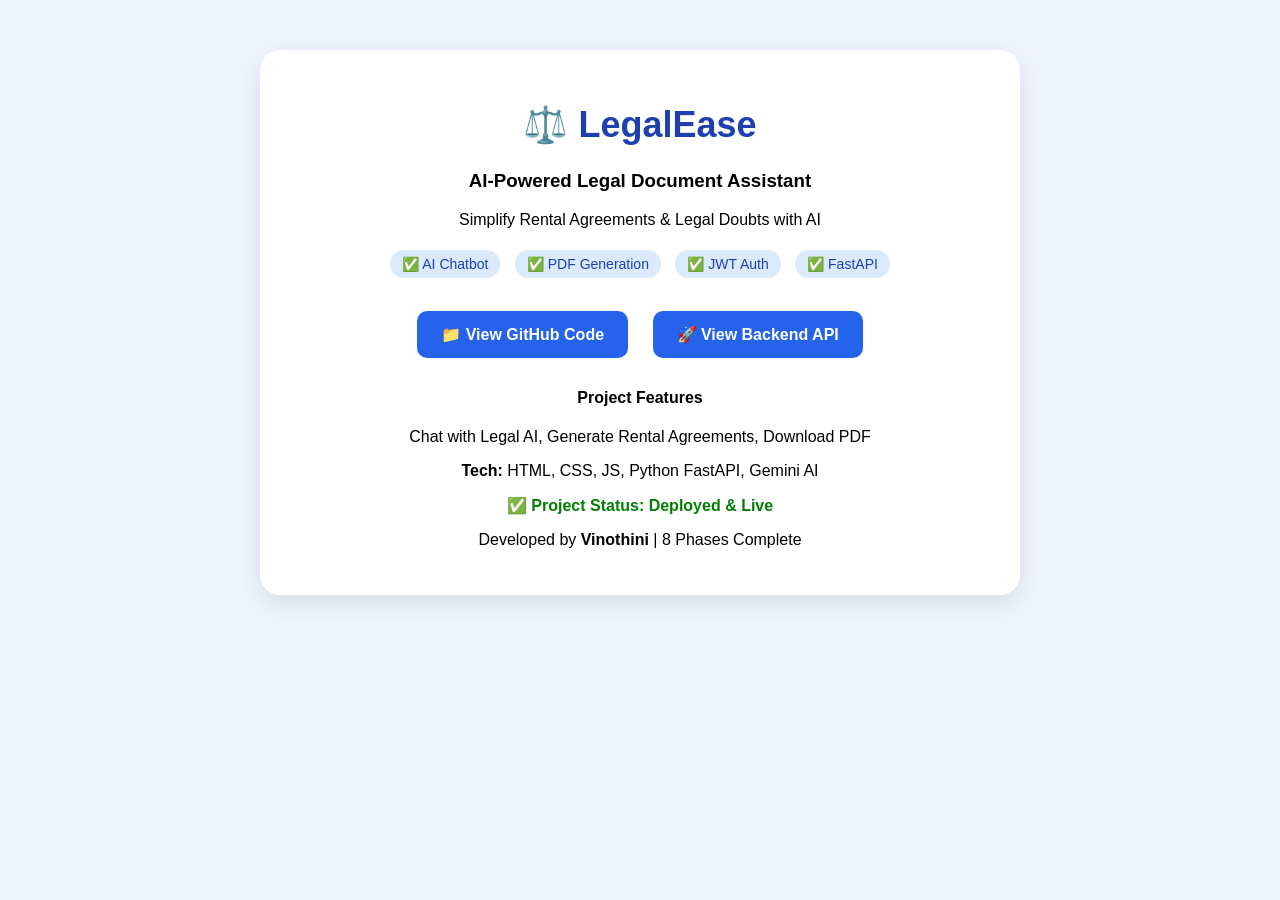
<file: index.html>
<!DOCTYPE html>
<html>
<head>
<title>LegalEase - AI Legal Assistant</title>
<meta name="viewport" content="width=device-width, initial-scale=1">
<style>
body{font-family:Arial;background:#f0f4ff;text-align:center;padding:20px;margin:0}
.card{background:white;padding:30px;border-radius:20px;box-shadow:0 8px 30px rgba(0,0,0,0.1);max-width:700px;margin:30px auto}
h1{color:#1e40af;font-size:36px} 
button{background:#2563eb;color:white;padding:14px 24px;border:none;border-radius:10px;margin:10px;cursor:pointer;font-size:16px;font-weight:bold}
a{color:white;text-decoration:none}
.badge{background:#dbeafe;color:#1e40af;padding:6px 12px;border-radius:20px;font-size:14px;margin:5px;display:inline-block}
</style>
</head>
<body>
<div class="card">
<h1>⚖️ LegalEase</h1>
<h3>AI-Powered Legal Document Assistant</h3>
<p>Simplify Rental Agreements & Legal Doubts with AI</p>
<span class="badge">✅ AI Chatbot</span>
<span class="badge">✅ PDF Generation</span>
<span class="badge">✅ JWT Auth</span>
<span class="badge">✅ FastAPI</span>
<br><br>
<button><a href="https://github.com/Vinothini777/legalese" target="_blank">📁 View GitHub Code</a></button>
<button><a href="https://legalese-api.onrender.com/docs" target="_blank">🚀 View Backend API</a></button>
<h4>Project Features</h4>
<p>Chat with Legal AI, Generate Rental Agreements, Download PDF</p>
<p><b>Tech:</b> HTML, CSS, JS, Python FastAPI, Gemini AI</p>
<p style="color:green"><b>✅ Project Status: Deployed & Live</b></p>
<p>Developed by <b>Vinothini</b> | 8 Phases Complete</p>
</div>
</body>
</html>
</file>
